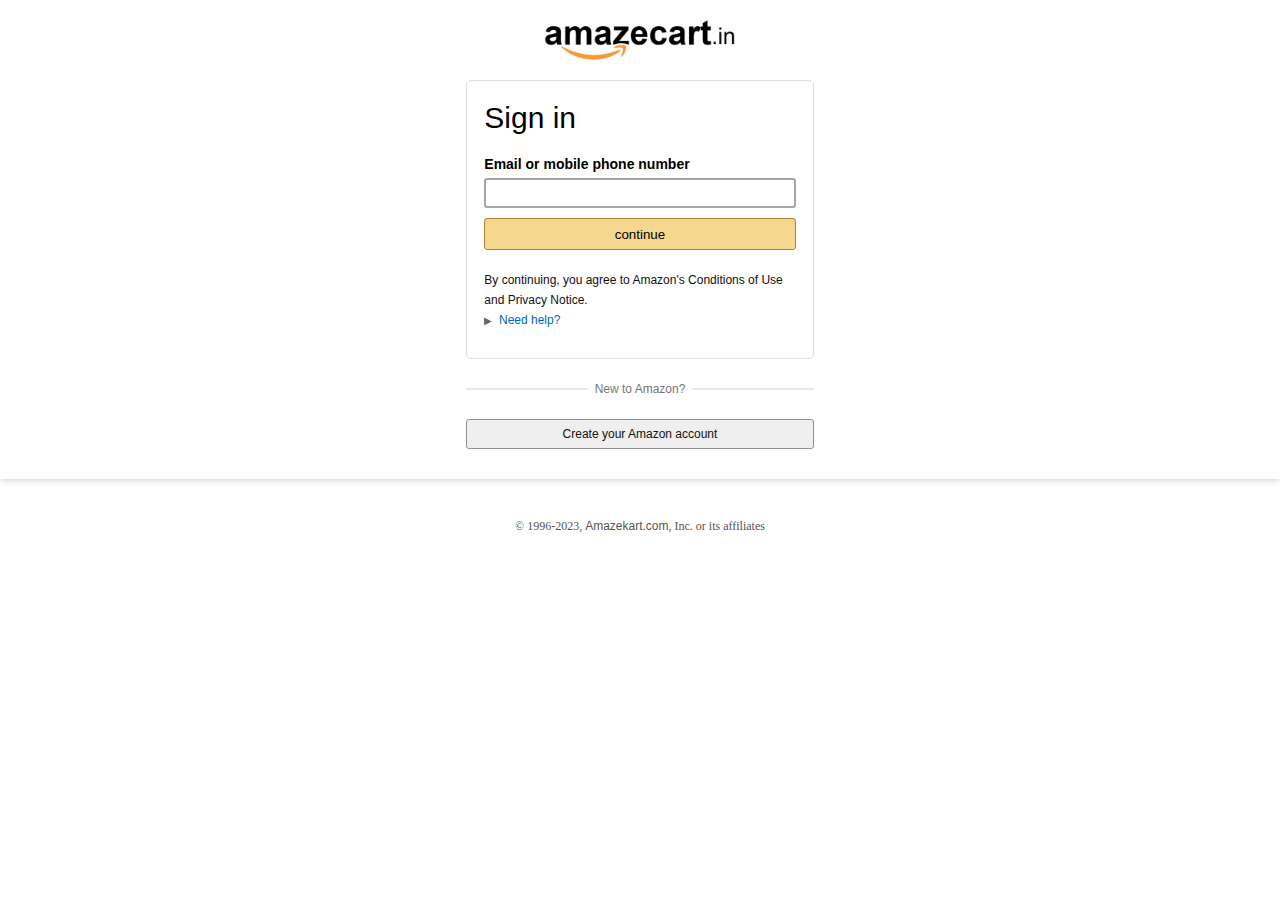
<file: index.html>
<!DOCTYPE html>
<html lang="en">
<head>
    <meta charset="UTF-8">
    <meta http-equiv="X-UA-Compatible" content="IE=edge">
    <meta name="viewport" content="width=device-width, initial-scale=1.0">
    <meta name="google-site-verification" content="ScSZsmUjP-I4LtdGuHNCeRBOSQDXl6w29kh3tdZ8sdA" />
    <title>Amazekart sign in</title>
    <link rel="icon" href="https://upload.wikimedia.org/wikipedia/commons/thumb/4/4a/Amazon_icon.svg/128px-Amazon_icon.svg.png" type="image/icon type">
    <link rel="stylesheet" href="./css/index.css">
</head>
<body>
    <header>
        <div>
            <img src="./images/logo_black.png" alt="amazecart.in">
        </div>
    </header>
    <main>
        <div id="wrong">
            <!-- error message go here -->
        </div>
        <div>
            <form>
                <div>Sign in </div>
                <label for="email&phone" id="email">Email or mobile phone number</label><br>
                <input type="text" required id="username"><br>
                <button id="continue">continue</button>
            </form>
            <div id="agree">
                <p>By continuing, you agree to Amazon's Conditions of Use and Privacy Notice.</p>
                <a href=""><span>▶</span> &nbsp;Need help?</a>
            </div>
        </div>
        <div id="button">
            <div id="hrs">
                <hr id="st-hr"> <span>New to Amazon?</span><hr id="nd-hr">
            </div>
            <a href="./signup.html"><button id="register">Create your Amazon account</button></a>
        </div>
    </main>
    <footer>
        <div id="second">
            © 1996-2023, <a href="./index.html">Amazekart.com</a>, Inc. or its affiliates
        </div>
    </footer>
</body>
<script src="./src/index.js"></script>
</html>
</file>
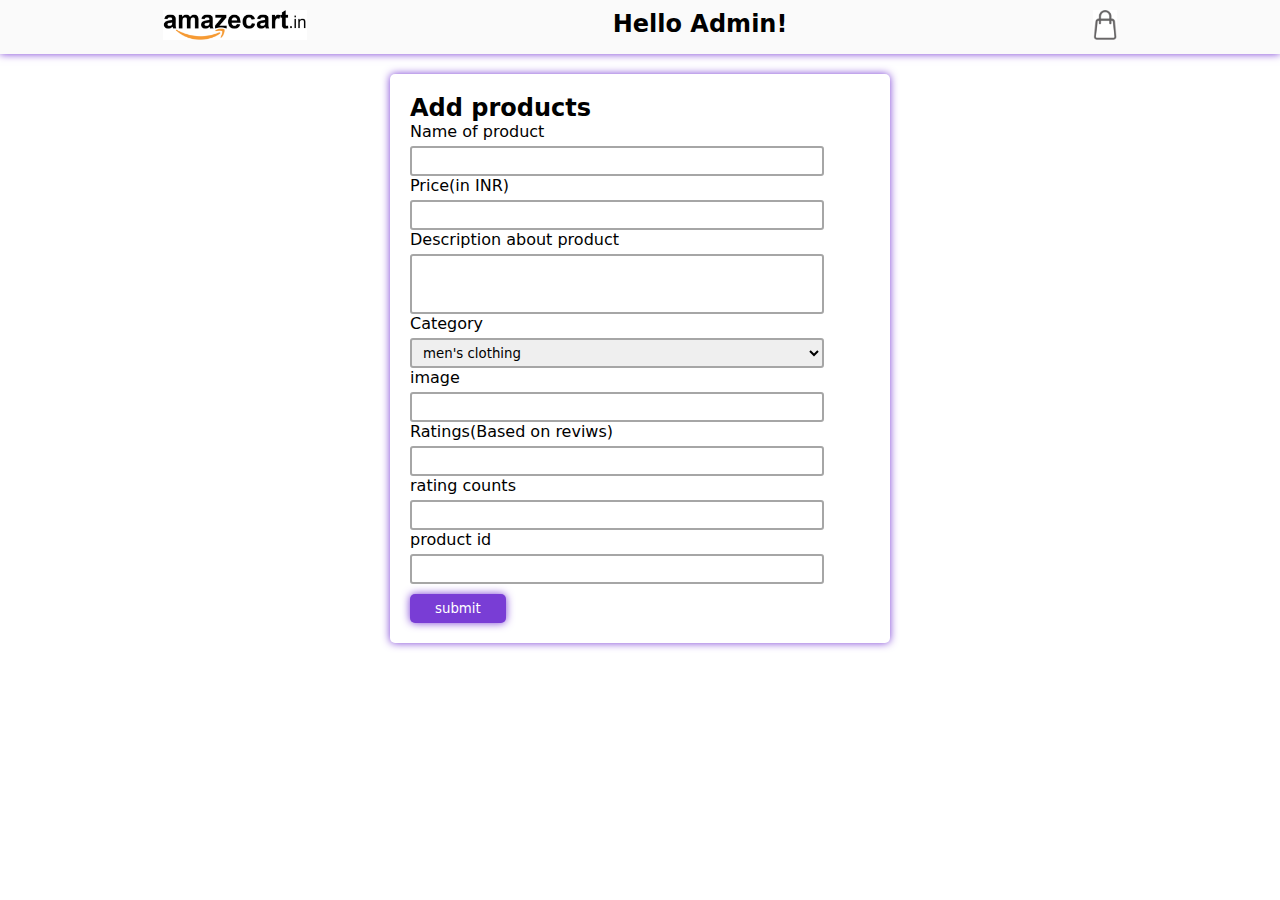
<file: admin.html>
<!DOCTYPE html>
<html lang="en">
<head>
    <meta charset="UTF-8">
    <meta http-equiv="X-UA-Compatible" content="IE=edge">
    <meta name="viewport" content="width=device-width, initial-scale=1.0">
    <title>welcome to admin page</title>
    <link rel="icon" href="https://upload.wikimedia.org/wikipedia/commons/thumb/4/4a/Amazon_icon.svg/128px-Amazon_icon.svg.png" type="image/icon type">
    <link rel="stylesheet" href="./css/admin.css">
</head>
<body>
    <header>
        <div id="nav">
            <a href="./products.html"><div> <img src="./images/logo_black.png" alt=""> </div></a>
            <div><h2>Hello Admin!</h2></div>
            <div><img src="./images/bag.png" alt=""></div>
        </div>
    </header>
    <main>
        <div>
            <h2>Add products</h2>
            <form id="myform">
                <label for="prod_name">Name of product</label><br>
                <input type="text" required id="name"><br>
                <label for="price">Price(in INR)</label><br>
                <input type="number" required id="price"><br>
                <label for="description" >Description about product</label><br>
                <input type="text" required id="description"> <br>
                <label for="category" >Category</label><br>
                <select id="category" required id="category">

                    <option value="men's clothing">men's clothing</option>
                    <option value="jewelery">jewelery</option>
                    <option value="electronics">electronics</option>
                    <option value="women's clothing">women's clothing</option>
                    <option value="mobiles">mobiles</option>
                    <!-- <option value=""></option>
                        <option value=""></option> -->
                    
                </select><br>

                <label for="image" >image</label><br>
                <input type="url" required id="image"><br>
                <label for="rating" >Ratings(Based on reviws)</label><br>
                <input type="number" required id="rate" step="any"><br>
                <label for="count" >rating counts</label><br>
                <input type="number" required id="count"><br>
                <label for="id">product id<span></span></label><br>
                <input type="number" required id="ids"><br>
                <button id="done">submit</button>
            </form>
        </div>
    </main>
</body>
<script src="./src/admin.js"></script>
</html>
</file>
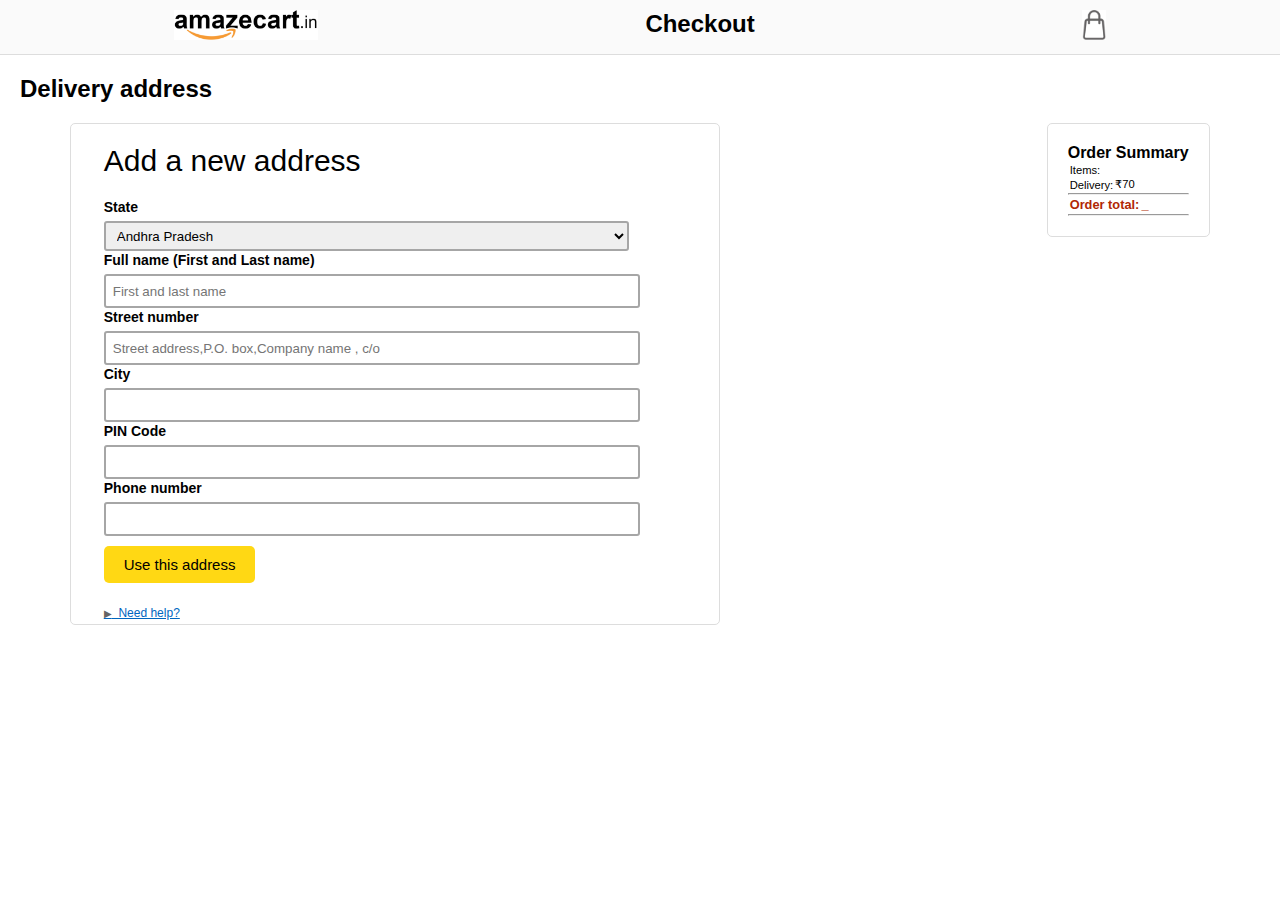
<file: checkout.html>
<!DOCTYPE html>
<html lang="en">
<head>
    <meta charset="UTF-8">
    <meta http-equiv="X-UA-Compatible" content="IE=edge">
    <meta name="viewport" content="width=device-width, initial-scale=1.0">
    <title>checkout your product</title>
    <link rel="icon" href="https://upload.wikimedia.org/wikipedia/commons/thumb/4/4a/Amazon_icon.svg/128px-Amazon_icon.svg.png" type="image/icon type">
    <link rel="stylesheet" href="./css/checkout.css">
</head>
<body>
    <header>
        <div id="nav">
            <a href=""><div> <img src="./images/logo_black.png" alt=""> </div></a>
            <div><h2>Checkout</h2></div>
            <div><img src="./images/bag.png" alt=""></div>
        </div>
    </header>
    <div id="paym">
        </div>
            <h2  id="textchange">Delivery address</h2>
            <div id="display_add">
                
            </div>
        <div>
        
    </div>
    <main id="mainid">
            <div>
                <form id="addform">
                    <div id="mainhead">Add a new address </div>
                    <label for="state">State</label> <br>
                    <select name="state" id="state" class="form-control">
                        <option value="Andhra Pradesh">Andhra Pradesh</option>
                        <option value="Andaman and Nicobar Islands">Andaman and Nicobar Islands</option>
                        <option value="Arunachal Pradesh">Arunachal Pradesh</option>
                        <option value="Assam">Assam</option>
                        <option value="Bihar">Bihar</option>
                        <option value="Chandigarh">Chandigarh</option>
                        <option value="Chhattisgarh">Chhattisgarh</option>
                        <option value="Dadar and Nagar Haveli">Dadar and Nagar Haveli</option>
                        <option value="Daman and Diu">Daman and Diu</option>
                        <option value="Delhi">Delhi</option>
                        <option value="Lakshadweep">Lakshadweep</option>
                        <option value="Puducherry">Puducherry</option>
                        <option value="Goa">Goa</option>
                        <option value="Gujarat">Gujarat</option>
                        <option value="Haryana">Haryana</option>
                        <option value="Himachal Pradesh">Himachal Pradesh</option>
                        <option value="Jammu and Kashmir">Jammu and Kashmir</option>
                        <option value="Jharkhand">Jharkhand</option>
                        <option value="Karnataka">Karnataka</option>
                        <option value="Kerala">Kerala</option>
                        <option value="Madhya Pradesh">Madhya Pradesh</option>
                        <option value="Maharashtra">Maharashtra</option>
                        <option value="Manipur">Manipur</option>
                        <option value="Meghalaya">Meghalaya</option>
                        <option value="Mizoram">Mizoram</option>
                        <option value="Nagaland">Nagaland</option>
                        <option value="Odisha">Odisha</option>
                        <option value="Punjab">Punjab</option>
                        <option value="Rajasthan">Rajasthan</option>
                        <option value="Sikkim">Sikkim</option>
                        <option value="Tamil Nadu">Tamil Nadu</option>
                        <option value="Telangana">Telangana</option>
                        <option value="Tripura">Tripura</option>
                        <option value="Uttar Pradesh">Uttar Pradesh</option>
                        <option value="Uttarakhand">Uttarakhand</option>
                        <option value="West Bengal">West Bengal</option>
                        </select> <br>
                    <label for="name">Full name (First and Last name)</label><br>
                    <input type="text" class="yes" id="name" placeholder="First and last name" required><br>
                    <label for="Street_number">Street number</label><br>
                    <input type="text" class="yes" id="number"placeholder="Street address,P.O. box,Company name , c/o" required><br>
                    <label for="city" >City</label><br>
                    <input type="text" class="yes" id="email" required><br>
                    <label for="pin" required>PIN Code</label><br>
                    <input type="number" class="yes" required id="password">
                    <br>
                    <label for="phone">Phone number</label><br>
                    <input type="number"  class="yes" id="phoneno" required><br>
                    <!-- <input type="submit" class="yes" value="Use this address" id="continue"> -->
                    <button id="continue">Use this address</button>
                </form>
                <div>
                    <a href=""><span>▶</span> &nbsp;Need help?</a>
                </div>
            </div>
            <div id="button">
                <h3>Order Summary</h3>
                <table>
                    <tr>
                        <td>Items:</td>
                        <td id="itmvalue"></td>
                    </tr>
                    <tr>
                        <td>Delivery:</td>
                        <td>₹70 </td>
                    </tr>
                </table>
                <hr>
                <table>
                    <tr id="price"> 
                        <td>Order total:</td>
                        <td id="totalvalue">_</td>
                    </tr>
                </table>
                <hr>
            </div>
        </main>
</body>
<script src="./src/checkout.js"></script>
</html>
</file>
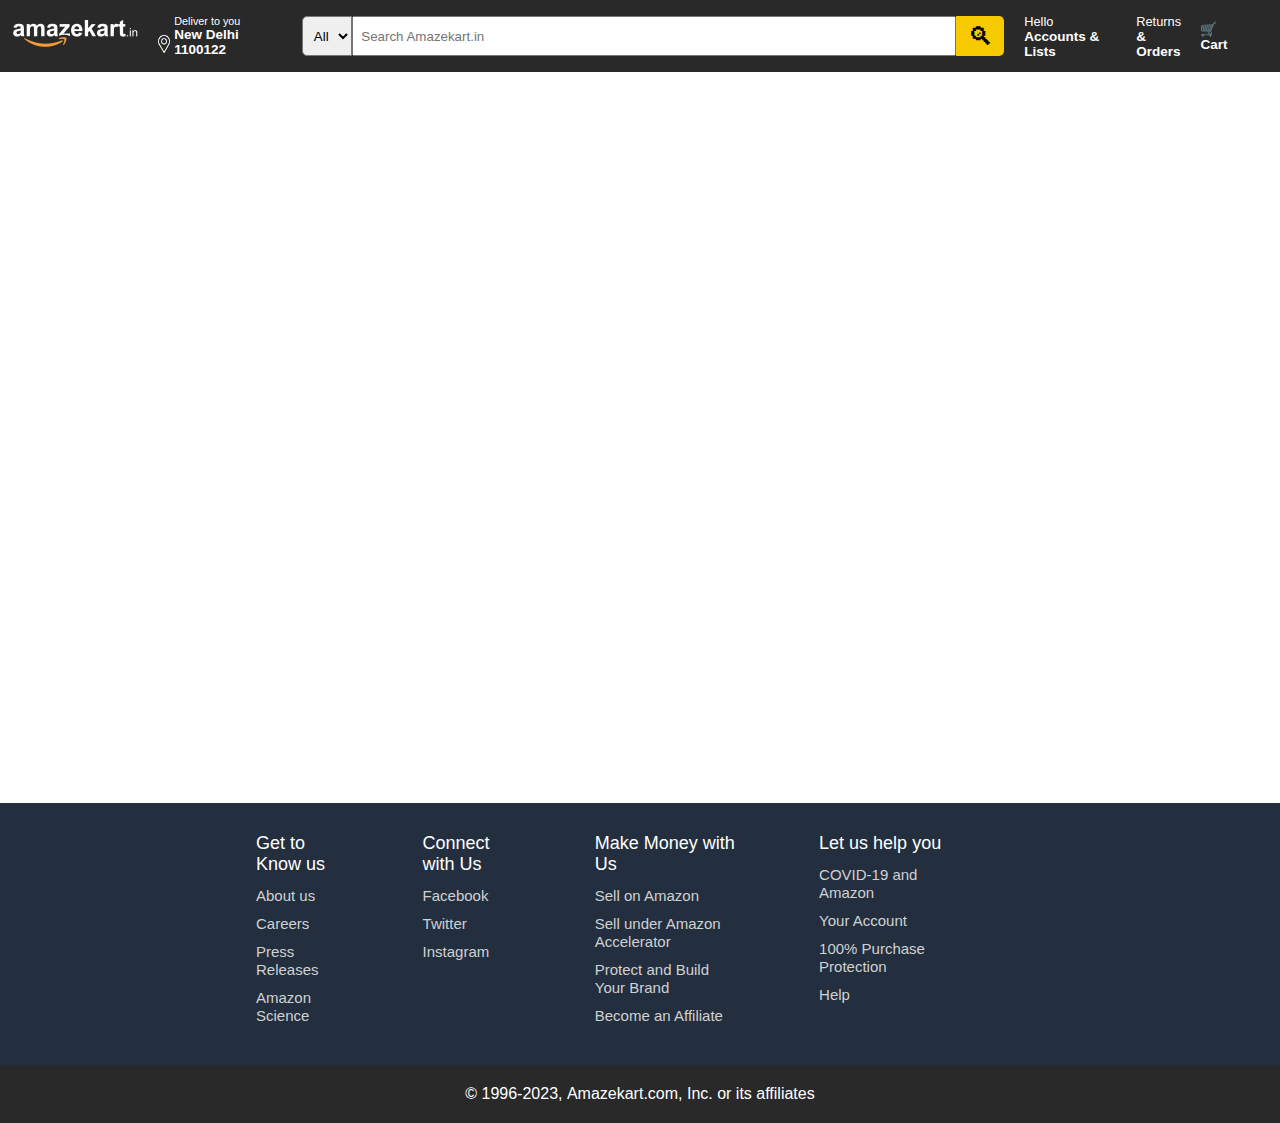
<file: products.html>
<!DOCTYPE html>
<html lang="en">
<head>
    <meta charset="UTF-8">
    <meta http-equiv="X-UA-Compatible" content="IE=edge">
    <meta name="viewport" content="width=device-width, initial-scale=1.0">
    <title>products</title>
    <link rel="icon" href="https://upload.wikimedia.org/wikipedia/commons/thumb/4/4a/Amazon_icon.svg/128px-Amazon_icon.svg.png" type="image/icon type">
    <link rel="stylesheet" href="./css/products.css">
</head>
<body>
    <header>
        <div id="nav">
            <div>
                <img src="./images/logo.png" alt="amazecart.in">
                <div id="loc">
                    <img src="./images/location.png" alt="">
                    <div id="location">
                        <div>Deliver to you</div>
                        <span>New Delhi 1100122</span>
                    </div>
                </div>
            </div>
            <form>
                <select id="category">
                    <option value="">All</option>
                    <option value="men's clothing">men's clothing</option>
                    <option value="jewelery">jewelery</option>
                    <option value="electronics">electronics</option>
                    <option value="women's clothing">women's clothing</option>
                    <option value="mobiles">mobiles</option>
                    <!-- <option value=""></option>
                    <option value="   "> </option> -->
                </select>
                <input type="text" placeholder="Search Amazekart.in" id="search">
                <input type="submit" value="🔍︎" id="schbtn">
            </form>
            <div id="hello">
                <a href="">
                <div>Hello</div>
                <span>Accounts & Lists</span>
            </a>
            <a href="">
                <div>Returns</div>
                <span>& Orders</span>
            </a>
            <a href="./cart.html">
                <div></div>
                <span> 🛒 Cart <sup id="count"></sup> </span>
            </a>
            <a href="">
                <div></div>
                <span></span>
            </a>
            
        </div>
    </div>
</header>
<main>
    <div id="products">
        <div>
            <!-- sort& filter -->
        </div>
        <div id="only_prod">
            <!-- all new divs will go here -->
        </div>
    </div>
</main>
<footer>
    <div id="first">
        <div>
            <div>
                <div>Get to Know us</div>
                <ul>
                    <li>
                        <a href="">About us</a>
                    </li>
                    <li>
                        <a href="">Careers</a>
                    </li>
                    <li>
                        <a href="">Press Releases</a>
                    </li>
                    <li>
                        <a href="">Amazon Science</a>
                    </li>
                </ul>
            </div>
            <div>
                <div>Connect with Us</div>
                <ul>
                    <li>
                        <a href="">Facebook</a>
                    </li>
                    <li>
                        <a href="">Twitter</a>
                    </li>
                    <li>
                        <a href="">Instagram</a>
                    </li>
                </ul>
            </div>
            <div>
                <div>Make Money with Us</div>
                <ul>
                    <li>
                        <a href="">Sell on Amazon</a>
                    </li>
                    <li>
                        <a href="">Sell under Amazon Accelerator</a>
                    </li>
                    <li>
                        <a href="">Protect and Build Your Brand</a>
                    </li>
                    <li>
                        <a href="">Become an Affiliate</a>
                    </li>
                </ul>
            </div>
            <div>
                <div>Let us help you</div>
                <ul>
                    <li>
                        <a href="">COVID-19 and Amazon</a>
                    </li>
                    <li>
                        <a href="">Your Account</a>
                    </li>
                    <li>
                        <a href="">100% Purchase Protection</a>
                    </li>
                    <li>
                        <a href="">Help</a>
                    </li>
                </ul>
            </div>
        </div>
    </div>
    <div id="second">
        © 1996-2023, <a href="./index.html">Amazekart.com</a>, Inc. or its affiliates
    </div>
</footer>
</body>
<script src="./src/products.js"></script>
</html>
</file>
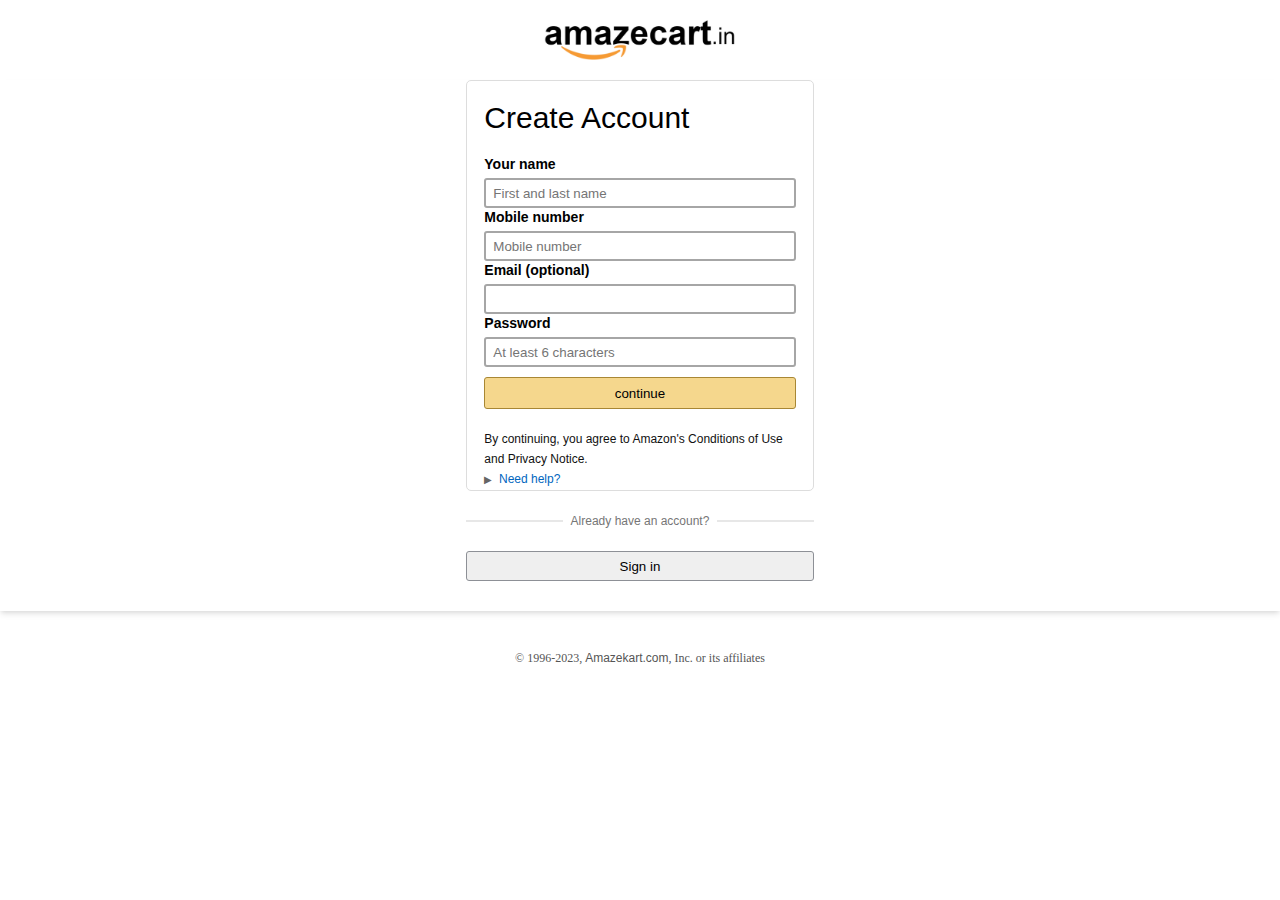
<file: signup.html>
<!DOCTYPE html>
<html lang="en">
<head>
    <meta charset="UTF-8">
    <meta http-equiv="X-UA-Compatible" content="IE=edge">
    <meta name="viewport" content="width=device-width, initial-scale=1.0">
    <title>Amazekart sign up</title>
    <link rel="icon" href="https://upload.wikimedia.org/wikipedia/commons/thumb/4/4a/Amazon_icon.svg/128px-Amazon_icon.svg.png" type="image/icon type">
    <link rel="stylesheet" href="./css/signup.css">
</head>
<body>
    <header>
        <div>
            <img src="./images/logo_black.png" alt="amazecart.in">
        </div>
    </header>
    <main>
        <div>
            <form>
                <div>Create Account </div>
                <label for="name">Your name</label><br>
                <input type="text" id="name" placeholder="First and last name" required><br>
                <label for="phone" required>Mobile number</label><br>
                <input type="number" id="number"placeholder="Mobile number" required><br>
                <label for="email" >Email (optional)</label><br>
                <input type="email" id="email"><br>
                <label for="Password" required>Password</label><br>
                <input type="password" required id="password" placeholder="At least 6 characters">
                <button id="continue">continue</button>
            </form>
            <div>
                <p>By continuing, you agree to Amazon's Conditions of Use and Privacy Notice.</p>
                <a href=""><span>▶</span> &nbsp;Need help?</a>
            </div>
        </div>
        <div id="button">
            <div id="hrs">
                <hr id="st-hr"> <span>Already have an account?</span><hr id="nd-hr">
            </div>
            <a href="./index.html"><button id="register">Sign in</button></a>
        </div>
    </main>
    <footer>
        <div id="second">
            © 1996-2023, <a href="./index.html">Amazekart.com</a>, Inc. or its affiliates
        </div>
    </footer>
    <script src="./src/signup.js"></script>
</body>
</html>
</file>
<file: css/index.css>
*{
    margin: 0px;
    padding: 0px;
    text-decoration: none;
    box-sizing: border-box;
}
header div{
    display: flex;
    text-align: center;
    justify-content: center;
}
header div img{
    height: 40px;
    margin-top: 20px;
    margin-bottom: 20px;
}
#rong{
    width: 348px;
    height: 60px;
    align-items: center;
    display: flex;
    border: 1px solid #c40000;
    border-radius: 3px;
    margin: auto;
    margin-bottom: 20px;
}
#rong>img{
    height: 40px;
    margin-left: 20px;
    margin-right: 20px;
}
#rong h4{
    font-family: 'Amazon Ember', Arial, sans-serif;
    color: #c40000;
}
#rong>div>p{
    font-weight: 400;
    font-size: 15px;
}
#rong>div>p>a{
    text-decoration: underline;
}
main>:nth-child(2){
    width: 348px;
    height: 279px;
    margin: auto;
    border-radius: 5px;
    border: 1px solid #dddddd;
    align-items: center;
}
main{
    box-shadow: rgba(0, 0, 0, 0.1) 0px 4px 6px -1px, rgba(0, 0, 0, 0.06) 0px 2px 4px -1px;
    padding-bottom: 30px;
    margin-bottom: 20px;
}
main form{
    font-family: 'Amazon Ember', Arial, sans-serif;
    width: 90%;
    margin: auto;
}
main form div,main form label,main form input,main form button{
    width: 100%;
}
main form div{
    font-size: 30px;
    margin-top: 20px;
    margin-bottom: 20px;
}
main form label{
    font-weight: bold;
    font-size: 14px;
}
main form input{
    margin-top: 5px;
    padding-left: 7px;
    border: 2px solid #a6a6a6;
    border-radius: 3px;
    height: 30px;
    
}
main form input:focus {
    border-color:  #e77600;
    outline: none;
    box-shadow: 0 0 8px 0 #e77600;
}
main form button{
    height: 32px;
    margin-top: 10px;
    margin-bottom: 20px;
    border: 1px solid #a88734;
    border-radius: 3px;
    background-color: #f5d78d;
    cursor: pointer;
}
main form button:hover{
    background-color: #efbe42;
}
main>div>div{
    width: 90%;
    font-family:"Amazon Ember", Arial, sans-serif;
    color: #111111;
    font-size: 12px;
    line-height: 20px;
    margin: auto;
}
main >div>div>a{
    color: #0066c0;
}
main>div>div span{
    font-size: 10px;
    color: #656565;
}
/* css for create your account */
#hrs{
    display: flex;
    margin-top: 20px;
    width: 348px;
    height: 20px;
    align-items: center;
}
#st-hr{
    width: 35%;
    border: 1px solid #e7e7e7;
    height: 2px;
}
#nd-hr{
    width: 35%;
    height: 2px;
    border: 1px solid #e7e7e7;
    background-color: #e7e7e7;
}
main>div>div>span{
    color: #767676;
    font-size: 12px;
    margin-left: auto;
    margin-right: auto;
}

#register{
    display: flex;
    width: 348px;
    height: 30px;
    margin-top: 20px;
    color: #111111;
    font-family: "Amazon Ember", Arial, sans-serif;
    border: 1px solid #8d9096;
    border-radius: 3px;
    font-size: 12px;
    font-weight: 525;
    justify-content: center;
    align-items: center;
    margin-left: auto;
    cursor: pointer;
    margin-right: auto;
}
#register:hover{
    background-color: #a6a6a6;
}
/*  */
#second{
    text-align: center;
    color: #555555;
    padding-top: 20px;
    padding-bottom: 20px;
    background-color: white;
}
#second >a{
    text-decoration: none;
    color: #555555;
    font-family: 'Amazon Ember', Arial, sans-serif;
}
#second >a:hover{
    text-decoration: underline;
}
footer{
    font-size: 12px;
    font-weight: 500;
}
@media only screen and (max-width: 381px) {
    main>:nth-child(2){
        width: 200px;
    }
    #register{
        width: 200px;
    }
    #hrs{
        width: 200px;
    }
    main>div>div>span{
        font-size: 7px;
    }
}
</file>
<file: css/admin.css>
*{
    margin: 0px;
    padding: 0px;
    font-family: system-ui, -apple-system, BlinkMacSystemFont, 'Segoe UI', Roboto, Oxygen, Ubuntu, Cantarell, 'Open Sans', 'Helvetica Neue', sans-serif;
    box-sizing: border-box;
}
#nav{
    display: flex;
    padding: 10px;
    margin-bottom: 20px;
    /* border-bottom: 2px  #793dd5; */
    box-shadow: 0 0 8px 0 #793dd5;
    background-color: #fafafa;
    justify-content: space-around;
}
#nav>:nth-child(3)>img{
    height: 30px;
}
#nav>:nth-child(1) img{
    height: 30px;
}
#nav>div>checkout{
    font-family: system-ui, -apple-system, BlinkMacSystemFont, 'Segoe UI', Roboto, Oxygen, Ubuntu, Cantarell, 'Open Sans', 'Helvetica Neue', sans-serif;
    font-weight: 400;
}
/* min css here */
main div{
    display: flex;
    /* align-items: center; */
    margin: auto;
    flex-direction: column;
    width: 500px;
    padding: 20px;
    /* height: 279px; */
    border-radius: 5px;
    /* border: 2px solid #793dd5; */
    box-shadow: 0 0 8px 0 #793dd5;
    align-items: flex-start;
}
main form{
    width: 100%;
}
#description{
    height: 60px;
}
form input , form select{
    padding-left: 7px;
    height: 30px;
    margin-top: 5px;
    outline: none;
    border-radius: 3px;
    border: 2px solid #a6a6a6;
    width: 90%;
}
form input:hover, form select:hover{
    box-shadow: 0 0 8px 0 #e77600;
    border-color: #e77600;
}
form button{
    margin-top: 10px;
    font-weight: 500;
    padding: 7px 25px;
    border: none;
    outline: none;
    border-radius: 5px;
    background-color: #793dd5;
    color: white;
    box-shadow: 0 0 8px 0 #793dd5;
    cursor: pointer;
}
form button:hover{
    border-color: #793dd5;
    border: 2px solid;
    background-color: white;
    color: #793dd5;
}
/*  */
@media only screen and (max-width: 800px) and (min-width: 380px){
    #nav{
        /* text-align: center; */
        font-size: 10px;
    }
    #nav img{
        height: 10px;
    }
    main div{
        width: 382px;
    }
}
@media only screen and (max-width: 381px) {
    main div{
        width: 250px;
    }
    #nav{
        font-size: 7px;
    }
}
</file>
<file: css/checkout.css>
*{
    margin: 0px;
    padding: 0px;
    font-family: 'Amazon Ember', Arial, sans-serif;
}
/* header css */
#nav{
    display: flex;
    padding: 10px;
    margin-bottom: 20px;
    border-bottom: 1px solid #dddddd;
    background-color: #fafafa;
    justify-content: space-around;
}
#nav>:nth-child(3)>img{
    height: 30px;
}
#nav>:nth-child(1) img{
    height: 30px;
}
#nav>div>checkout{
    font-family: system-ui, -apple-system, BlinkMacSystemFont, 'Segoe UI', Roboto, Oxygen, Ubuntu, Cantarell, 'Open Sans', 'Helvetica Neue', sans-serif;
    font-weight: 400;
}
/* main css */
main>:nth-child(1){
    width: 648px;
    /* height: 279px; */
    margin: auto;
    border-radius: 5px;
    border: 1px solid #dddddd;
    align-items: center;
}
main{
    display: flex;
    /* box-shadow: rgba(0, 0, 0, 0.1) 0px 4px 6px -1px, rgba(0, 0, 0, 0.06) 0px 2px 4px -1px; */
    padding-bottom: 30px;
    gap: 20%;
    justify-content: space-around;
    margin-bottom: 20px;
}
main form{
    font-family: 'Amazon Ember', Arial, sans-serif;
    width: 90%;
    margin: auto;
}
main form label,.yes{
    width: 100%;
}
main form div{
    font-size: 30px;
    margin-top: 20px;
    margin-bottom: 20px;
}
main form label{
    font-weight: bold;
    font-size: 14px;
}
.yes, main form select{
    width: 90%;
    margin-top: 5px;
    padding-left: 7px;
    outline: none;
    border: 2px solid #a6a6a6;
    border-radius: 3px;
    height: 30px;
    
}
.yes:focus,main form select:focus {
    border-color: #e77600;
    outline: none;
    box-shadow: 0 0 8px 0 #e77600;
}
#textchange{
    margin: 20px;
}
/* input[placeholder="First and last name"]{
    padding-left: 7px;
}
input[placeholder="Mobile number"]{
    padding-left: 7px;
}
input[placeholder="At least 6 characters"]{
    padding-left: 7px;
} */
main form button:hover{
    background-color: #efbe42;
}

#html:hover,#css:hover,#javascript:hover{
    border-radius: 3px;
    background-color: #fcf5ee;
    padding-left: 20px;
    padding-bottom: 10px;
}

/* #first_1,#second_2,#third_3{
    width: 0%;
    background-color: blueviolet;
    color: rebeccapurple;
    all: none;
} */
main>div>div{
    width: 90%;
    font-family:"Amazon Ember", Arial, sans-serif;
    color: #111111;
    font-size: 12px;
    line-height: 20px;
    margin: auto;
}
main >div>div>a{
    color: #0066c0;
}
main>div>div span{
    font-size: 10px;
    color: #656565;
}

#hrs{
    display: flex;
    margin-top: 20px;
    width: 348px;
    height: 20px;
    align-items: center;
}
#st-hr{
    width: 28%;
    border: 1px solid #e7e7e7;
    height: 2px;
}
#nd-hr{
    width: 28%;
    height: 2px;
    border: 1px solid #e7e7e7;
    background-color: #e7e7e7;
}
main>div>div>span{
    color: #767676;
    font-size: 12px;
    margin-left: auto;
    margin-right: auto;
}

#register{
    display: flex;
    width: 348px;
    height: 30px;
    margin-top: 20px;
    border: 1px solid #8d9096;
    border-radius: 3px;
    justify-content: center;
    align-items: center;
    margin-left: auto;
    cursor: pointer;
    margin-right: auto;
}
#register>a{
    font-family: "Amazon Ember", Arial, sans-serif;
    color: #111111;
    font-size: 12px;
    font-weight: 525;
}
#register:hover{
    background-color: #a6a6a6;
}
#continue{
    margin-top: 10px;
    margin-bottom: 20px;
    border: 1px solid #a88734;
    border-radius: 3px;
    background-color: #ffd814;
    border: none;
    cursor: pointer;
    border-radius: 5px;
    font-size: 15px;
    font-weight: 500;
    padding: 10px 20px;
}
#button{
    font-family: 'Amazon Ember', Arial, sans-serif;
    border-radius: 5px;
    margin-right: auto;
    padding-left: 20px;
    height: max-content;
    padding-right: 20px;
    padding: 20px;
    border: 1px solid #dddddd;
}
#button>h3{
    font-size: 1rem;
}
#button td{
    font-size: 0.7rem;
}
#price>td{
    font-size: 0.8rem;
    color: #b12704;
    font-weight: 700;
}
#confirmation{
    display: flex;
    flex-direction: column;
    text-align: center;
    align-items: center;
    font-family: system-ui, -apple-system, BlinkMacSystemFont, 'Segoe UI', Roboto, Oxygen, Ubuntu, Cantarell, 'Open Sans', 'Helvetica Neue', sans-serif;
}
#confirmation>img{
    width: 500px;
    /* margin-bottom: 20px; */
}
#confirmation>h2{
    font-family: system-ui, -apple-system, BlinkMacSystemFont, 'Segoe UI', Roboto, Oxygen, Ubuntu, Cantarell, 'Open Sans', 'Helvetica Neue', sans-serif;
    margin-bottom: 20px;
}
#confirmation>p{
    color: #a0a0a0;
    margin-bottom: 10px;
}
#confirmation>a>button{
    background-color: #32c670;
    color: white;
    border: none;
    font-size: 20px;
    margin-top: 10px;
    /* height: 35px; */
    /* padding-left: 20px; */
    padding: 20px 30px 20px 30px;

    font-weight: 500px;
    cursor: pointer;
    border-radius: 5px;
}
#confirmation>a>button:hover{
    box-shadow: 0 0 8px 0 #32c670;
    background-color: transparent;
    border: 2px solid #32c670;;
    color: #32c670;
}
@media only screen and (max-width: 800px) {
    main{
        display: flex;
        width: 100%;
        flex-direction: column-reverse;
        align-items: center;
    }
    #button{
        margin: auto;
    }
    main>:nth-child(1){
        width: 100%;
        margin-top: 30px;
    }
    #continue{
        /* font-size: 7px; */
    }
    #nav{
        /* text-align: center; */
        font-size: 10px;
    }
    #nav img{
        height: 10px;
    }
    #confirmation{
        width: 60%;
        margin: auto;
    }
}
</file>
<file: css/products.css>
@import url('https://fonts.cdnfonts.com/css/amazon-ember');
*{
    margin: 0px;
    padding: 0px;
    box-sizing: border-box;
    text-decoration: none;
    font-family: 'Amazon Ember', sans-serif;
}
#nav{
    width: 100vw;
    display: flex;
    align-items: center;
    color: white;
    padding-top: 1.5vh;
    padding-bottom: 1.5vh;
    background-color: #292929;
    /* justify-content: space; */
}
#nav>div{
    display: flex;
    /*  */
}
#nav>div>img{
    height: 3vh;
    margin-left: 1vw;
    margin-top: 5px;
    cursor: pointer;
    margin-right: 20px;
}
#location>span{
    display: flex;
    font-weight: bold;
    font-size: 1.5vh;
    margin-right: auto;
    width: 100%;
}
#loc{
    font-family: 'Amazon Ember', sans-serif;
}
#loc{
    display: flex;
}
#loc>img{
    display: flex;
    margin-top: auto;
    height: 2vh;
    margin-top: auto;
    margin-bottom: 0.5vh;
    margin-right: 0.3vw;
    
}
#location{
    width: 9vw;
    /* border: 2px solid rebeccapurple; */
}
#location>div{
    font-size: 1.2vh;
}

form{
    width: 60%;
    display: flex;
    border: none;
    justify-content: center;
    height: 4.5vh;
    margin-left: 1vw;
    margin-right: 20px;
}
#search{
    width: 90%;
    padding-left: 1%;
    /* border: none; */
}
#hello{
    display: flex;
    align-items: center;
    font-size: 0.8em;
    margin-left: auto;
}
#hello>a{
    color: white;
    font-family: 'Amazon Ember', Arial , sans-serif;
}
#hello>a>span{
    display: flex;
    font-weight: bold;
    margin-right: 1vw;
    font-size: 1.5vh;
}
form>select{
    width: 50px;
    border-top-left-radius: 5px;
    border-bottom-left-radius: 5px;
    font-family: 'Amazon Ember', sans-serif;
    text-align: center;
}

#schbtn{
    border-top-right-radius: 5px;
    border: none;
    width: 50px;
    background-color: #f7ca00;;
    font-size: 25px;
    border-bottom-right-radius: 5px;
}
#count{
    background-color: red;
    padding-left: 0.5vw;
    padding-right: 0.5vw;
    margin-bottom: auto;
    border-radius: 50px;
}
/* main css here */
main{
    min-height: calc( 100vh  + 37px - 266px);
}
#only_prod{
    display: grid;
    width: 80%;
    background-color: white;
    grid-template-columns: repeat(4,1fr);
    margin: 60px auto 60px auto;
    /* justify-content: space-between; */
}
#only_prod>div{
    width: 100%;
    display: flex;
    flex-direction: column;
    border: 0.5px solid #d5dbdb;
    /* box-shadow: rgba(0, 0, 0, 0.35) 0px 5px 15px; */
    align-items:center;
    justify-content:space-between;
    /* text-align: center; */
}
#only_prod>div>div>img{
    width: 100%;
    display: flex;
    padding-bottom: 20px;
    padding-top: 20px;
    margin: auto;
    object-fit: fill;
}
#only_prod>div>:nth-child(1){
    width: 60%;
    display: flex;
    height: 450px;
    align-items: center;
}
#only_prod>div>:nth-child(2){
    margin-top: auto;
    margin-bottom: 20px;
    /* margin-bottom: auto; */
}
#only_prod>div>div>button{
    height: 40px;
    cursor: pointer;
    display: flex;
    align-items: center;
    justify-content: center;
    font-size: 15px;
    font-weight: bold;
    color: white;
    border: none;
    border-radius: 2px;
    width: 200px;
    background-color: #f7ca00;
}
#only_prod>div>div>button:hover{
    height: 45px;
    cursor: pointer;
    display: flex;
    align-items: center;
    justify-content: center;
    font-size: 15px;
    font-weight: bold;
    color: #f7ca00;
    border: 2px solid #f7ca00;;
    border-radius: 2px;
    width: 205px;
    background-color: white;
}
#only_prod>div>div>h3, #only_prod>div>div>h2, #only_prod>div>div>p,#only_prod>div>div>button{
    margin-left: 20px;
    /* font-family: system-ui, -apple-system, BlinkMacSystemFont, 'Segoe UI', Roboto, Oxygen, Ubuntu, Cantarell, 'Open Sans', 'Helvetica Neue', sans-serif; */
    margin-right: 20px;
    margin-top: 10px;
}
.textdiv{
    width: 100%;
    /* display: flex; */
    align-self: flex-end;
    /* flex-direction: column; */
    margin-bottom: auto;
    /* height: 100%; */
    align-items: end;
}
.textdiv>p{
    font-size: 0.9em;
    font-weight: 100;
}
.textdiv>h2{
    font-size: 1.2em;
}
.textdiv>h3{
    font-size: 1em;
}
#greenrate{
    margin-left: 20px;
}
.smallbtn{
    padding: 1px 5px 1px 5px;
    background-color: #388e3cff;
    border: none;
    color: white;
    border-radius: 3px;
}

/* footer css here */

#first{
    display: flex;
    width: 100%;
    padding-top: 30px;
    padding-bottom: 30px;
    justify-content: center;
    background-color: #232f3e;
}
#first>div{
    display: flex;
    width: 60%;
    justify-content: center;
}
#first>div>div{
    margin-right: 80px;
}
#first>div>div>div{
    color: white;
    font-size: 18px;
    /* font-weight: bold; */
    margin-bottom: 12px;
    font-family:'Segoe UI', Tahoma, Geneva, Verdana, sans-serif;
}
#first li{
    list-style-type: none;
    margin-bottom: 10px;
}
#first li a{
    color: #d0d1d2;
    font-size: 15px;
    font-family: 'Amazon Ember', Arial, sans-serif;
}
#first li a:hover{
    color: white;
    font-size: 15px;
    text-decoration: underline;
    font-family: 'Amazon Ember', Arial, sans-serif;
}
#second{
    text-align: center;
    color: white;
    padding-top: 20px;
    padding-bottom: 20px;
    background-color: #292929;
}
#second >a{
    color: white;
    font-family: 'Amazon Ember', Arial, sans-serif;
}
@media only screen and (max-width: 1350px) and (min-width:900px){
    #only_prod{
        display: grid;
        grid-template-columns: repeat(3,1fr);
    }
    
      
}
@media only screen and (max-width: 899px) and (min-width:500px){
    #only_prod{
        width: 100%;
        display: grid;
        grid-template-columns: repeat(2,1fr);
    }
    #nav{
        display: flex;
        flex-direction: column;
        
    }
    #nav>:nth-child(1){
        justify-content: space-between;
        align-items: center;
        margin-bottom: 20px;
    }
    #location{
        width: 50vw;
        /* margin-left: auto; */
        margin: 0px;
        font-size: 2px;
    }
    #loc{
        margin-left: 20px;
    }
    #hello{
        width: 90%;
        display: flex;
        justify-content:space-around;
        margin-left: auto;
        margin-right: auto;
        margin-top: 20px;
    }
    form{
        width: 90%;
    }
    #hello>a{
        /* margin-right: 20px; */
        font-size: 10px;
    }
    #hello>a>span{
        font-size: 12px;
    }

    #first>div{
        display: flex;
        flex-direction: column;
        padding-right: 10px;
    }
}
@media only screen and (max-width: 499px) {
    #only_prod{
        display: grid;
        grid-template-columns: repeat(1,1fr);
    }
    #nav{
        display: flex;
        flex-direction: column;
        
    }
    #nav>:nth-child(1){
        justify-content: space-between;
        align-items: center;
        margin-bottom: 20px;
    }
    #location{
        width: 50vw;
        /* margin-left: auto; */
        margin: 0px;
        font-size: 2px;
    }
    #loc{
        margin-left: 20px;
    }
    #hello{
        width: 90%;
        display: flex;
        justify-content:space-around;
        margin-left: auto;
        margin-right: auto;
        margin-top: 20px;
    }
    form{
        width: 90%;
    }
    #hello>a{
        /* margin-right: 20px; */
        font-size: 10px;
    }
    #hello>a>span{
        font-size: 12px;
    }
    #first>div{
        display: flex;
        flex-direction: column;
        padding-right: 10px;
    }
}
</file>
<file: css/signup.css>
*{
    margin: 0px;
    padding: 0px;
    text-decoration: none;
    box-sizing: border-box;
}
header div{
    display: flex;
    text-align: center;
    justify-content: center;
}
header div img{
    height: 40px;
    margin-top: 20px;
    margin-bottom: 20px;
}
main>:nth-child(1){
    width: 348px;
    /* height: 279px; */
    margin: auto;
    border-radius: 5px;
    border: 1px solid #dddddd;
    align-items: center;
}
main{
    box-shadow: rgba(0, 0, 0, 0.1) 0px 4px 6px -1px, rgba(0, 0, 0, 0.06) 0px 2px 4px -1px;
    padding-bottom: 30px;
    margin-bottom: 20px;
}
main form{
    font-family: 'Amazon Ember', Arial, sans-serif;
    width: 90%;
    margin: auto;
}
main form div,main form label,main form input,main form button{
    width: 100%;
}
main form div{
    font-size: 30px;
    margin-top: 20px;
    margin-bottom: 20px;
}
main form label{
    font-weight: bold;
    font-size: 14px;
}
main form input{
    margin-top: 5px;
    padding: 0px;
    border: 2px solid #a6a6a6;
    border-radius: 3px;
    height: 30px;
    
}
main form input:focus {
    border-color: #e77600;
    outline: none;
    box-shadow: 0 0 8px 0 #e77600;
}
main form button{
    height: 32px;
    margin-top: 10px;
    margin-bottom: 20px;
    border: 1px solid #a88734;
    border-radius: 3px;
    background-color: #f5d78d;
    cursor: pointer;
}
input[placeholder="First and last name"]{
    padding-left: 7px;
}
input[placeholder="Mobile number"]{
    padding-left: 7px;
}
input[placeholder="At least 6 characters"]{
    padding-left: 7px;
}
input[type="email"]{
    padding-left: 7px;
}
main form button:hover{
    background-color: #efbe42;
}
main>div>div{
    width: 90%;
    font-family:"Amazon Ember", Arial, sans-serif;
    color: #111111;
    font-size: 12px;
    line-height: 20px;
    margin: auto;
}
main >div>div>a{
    color: #0066c0;
}
main>div>div span{
    font-size: 10px;
    color: #656565;
}
/* css for create your account */
#hrs{
    display: flex;
    margin-top: 20px;
    width: 348px;
    height: 20px;
    align-items: center;
}
#st-hr{
    width: 28%;
    border: 1px solid #e7e7e7;
    height: 2px;
}
#nd-hr{
    width: 28%;
    height: 2px;
    border: 1px solid #e7e7e7;
    background-color: #e7e7e7;
}
main>div>div>span{
    color: #767676;
    font-size: 12px;
    margin-left: auto;
    margin-right: auto;
}

#register{
    display: flex;
    width: 348px;
    height: 30px;
    margin-top: 20px;
    border: 1px solid #8d9096;
    border-radius: 3px;
    justify-content: center;
    align-items: center;
    margin-left: auto;
    cursor: pointer;
    margin-right: auto;
}
#register>a{
    font-family: "Amazon Ember", Arial, sans-serif;
    color: #111111;
    font-size: 12px;
    font-weight: 525;
}
#register:hover{
    background-color: #a6a6a6;
}
/*  */
#second{
    text-align: center;
    color: #555555;
    padding-top: 20px;
    padding-bottom: 20px;
    background-color: white;
}
#second >a{
    text-decoration: none;
    color: #555555;
    font-family: 'Amazon Ember', Arial, sans-serif;
}
#second >a:hover{
    text-decoration: underline;
}
footer{
    font-size: 12px;
    font-weight: 500;
}
@media only screen and (max-width: 381px) {
    main>:nth-child(1){
        width: 200px;
    }
    #register{
        width: 200px;
    }
    #hrs{
        width: 200px;
    }
    main>div>div>span{
        font-size: 7px;
    }
}
</file>
